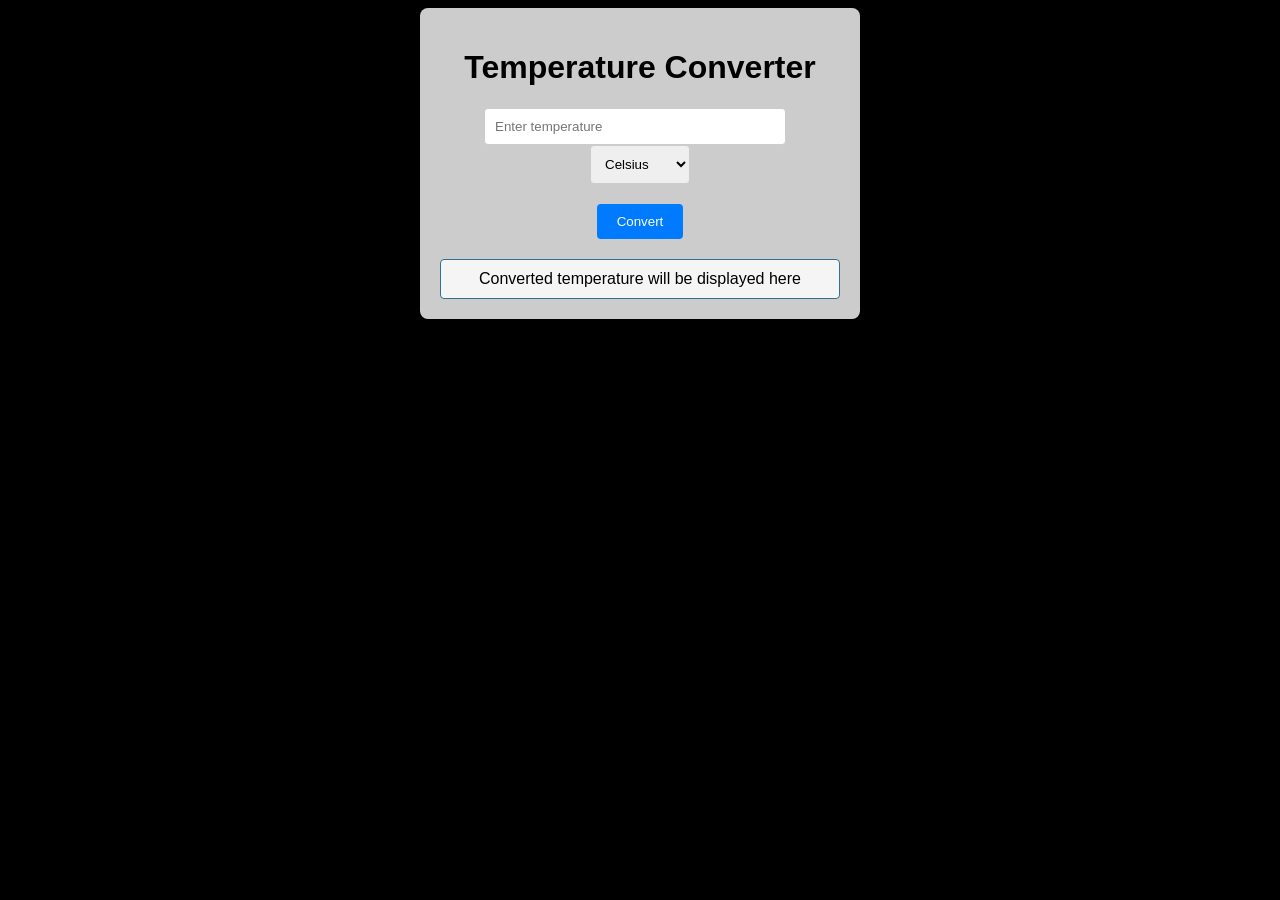
<file: conversion/main.html>
<!DOCTYPE html>
<html lang="en">
<head>
    <meta charset="UTF-8">
    <meta name="viewport" content="width=device-width, initial-scale=1.0">
    <link rel="stylesheet" href="styles.css">
    <title>Temperature Converter</title>
</head>
<body>
    <div class="container">
        <h1>Temperature Converter</h1>
        <div class="input-group">
            <input type="number" id="temperatureInput" placeholder="Enter temperature">
            <select id="unitSelect">
                <option value="celsius">Celsius</option>
                <option value="fahrenheit">Fahrenheit</option>
                <option value="kelvin">Kelvin</option>
            </select>
        </div>
        <button id="convertButton">Convert</button>
        <div id="resultArea">Converted temperature will be displayed here</div>
    </div>
    <script src="script.js"></script>
</body>
</html>
</file>
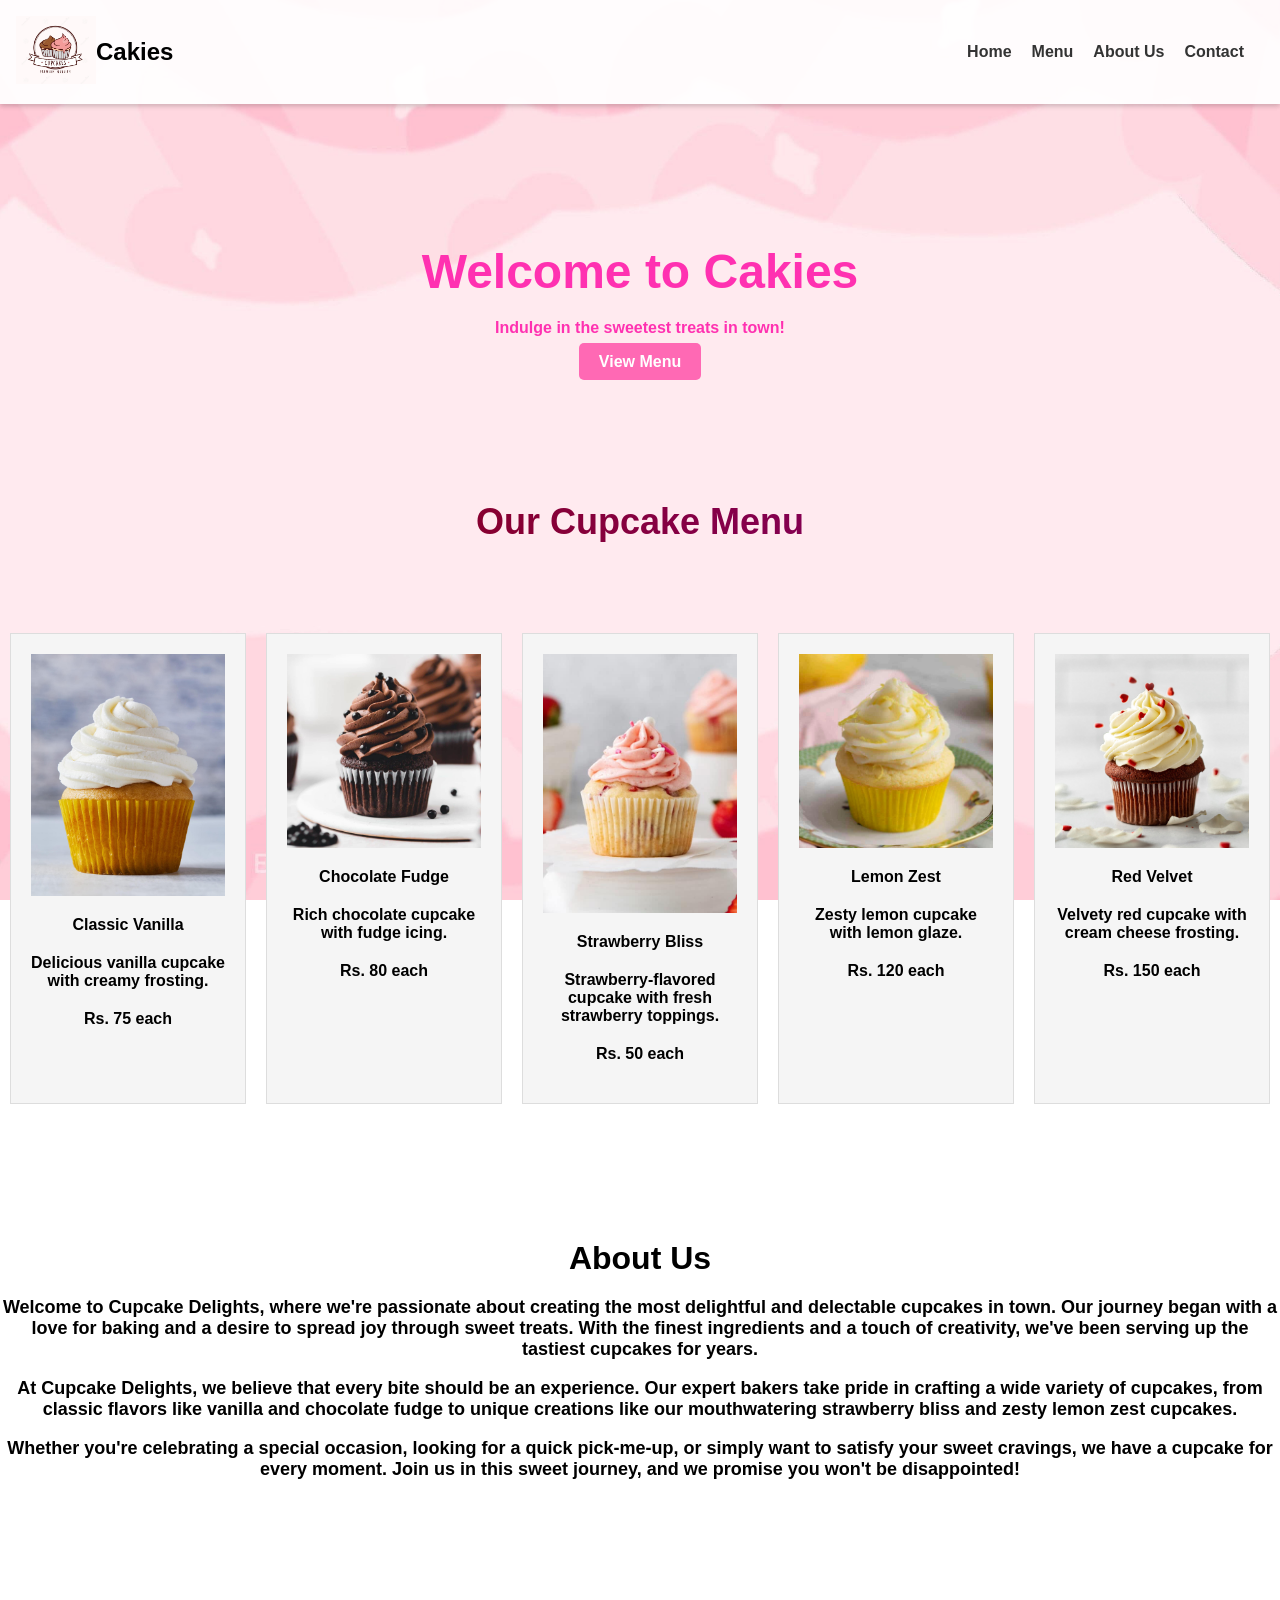
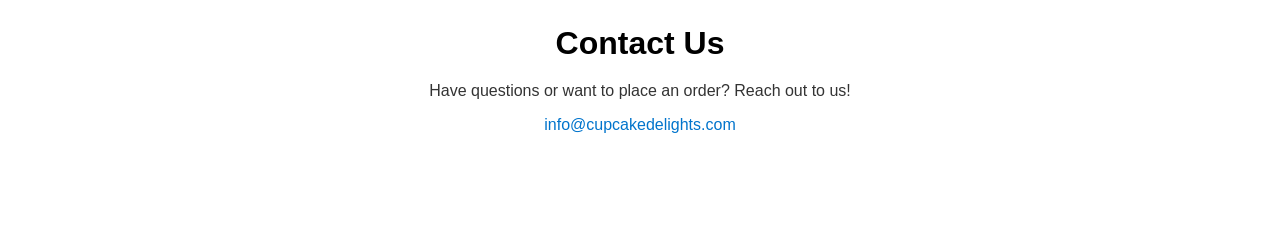
<file: LandingPage/main1.html>
<!DOCTYPE html>
<html lang="en">
<head>
    <meta charset="UTF-8">
    <meta name="viewport" content="width=device-width, initial-scale=1.0">
    <title>Your Cupcake Shop</title>
    <link rel="stylesheet" href="style.css">
</head>
<body>
  <header>
    <nav>
        <div class="header-content">
            <div class="logo">
                <img src="logo1.png" alt="Cupcake Delights">
            </div>
            <h1 class="site-name">Cakies</h1> <!-- Site name on the right -->
        </div>
            <ul class="nav-links">
                <li><a href="#home">Home</a></li>
                <li><a href="#menu">Menu</a></li>
                <li><a href="#about">About Us</a></li>
                <li><a href="#contact">Contact</a></li>
            </ul>
        </nav>
    </header>

    <section class="hero" id="home">
        <h1>Welcome to Cakies</h1>
        <p><strong>Indulge in the sweetest treats in town!</strong></p>
        <a href="#menu" class="btn">View Menu</a>
    </section>
    <h2 class="menu-heading">Our Cupcake Menu</h2>
    <section class="menu" id="menu">
      
      <div class="cupcake">
          <img src="vanilla.jpg" alt="Cupcake 1">
          <h3>Classic Vanilla</h3>
          <p>Delicious vanilla cupcake with creamy frosting.</p>
          <p class="price">Rs. 75 each</p>
      </div>
      <div class="cupcake">
          <img src="ch.jpg" alt="Cupcake 2">
          <h3>Chocolate Fudge</h3>
          <p>Rich chocolate cupcake with fudge icing.</p>
          <p class="price">Rs. 80 each</p>
      </div>
      <div class="cupcake">
          <img src="str.jpg" alt="Cupcake 3">
          <h3>Strawberry Bliss</h3>
          <p>Strawberry-flavored cupcake with fresh strawberry toppings.</p>
          <p class="price">Rs. 50 each</p>
      </div>
      <div class="cupcake">
          <img src="lem.jpg" alt="Cupcake 4">
          <h3>Lemon Zest</h3>
          <p>Zesty lemon cupcake with lemon glaze.</p>
          <p class="price">Rs. 120 each</p>
      </div>
      <div class="cupcake">
          <img src="red.jpg" alt="Cupcake 5">
          <h3>Red Velvet</h3>
          <p>Velvety red cupcake with cream cheese frosting.</p>
          <p class="price">Rs. 150 each</p>
      </div>
  </section>
  
    <section class="about" id="about">
        <h2>About Us</h2>
        <p style="color: black; font-weight: bold;font-size: 18px;">
        Welcome to Cupcake Delights, where we're passionate about creating the most delightful and delectable cupcakes in town. Our journey began with a love for baking and a desire to spread joy through sweet treats. With the finest ingredients and a touch of creativity, we've been serving up the tastiest cupcakes for years.</p>
        <p style="color: black; font-weight: bold;font-size: 18px;">
          At Cupcake Delights, we believe that every bite should be an experience. Our expert bakers take pride in crafting a wide variety of cupcakes, from classic flavors like vanilla and chocolate fudge to unique creations like our mouthwatering strawberry bliss and zesty lemon zest cupcakes.</p>
          <p style="color: black; font-weight: bold;font-size: 18px;">
            Whether you're celebrating a special occasion, looking for a quick pick-me-up, or simply want to satisfy your sweet cravings, we have a cupcake for every moment. Join us in this sweet journey, and we promise you won't be disappointed!</p>
    </section>

    <section class="contact" id="contact">
      <h2 class="contact-heading">Contact Us</h2>
      <p>Have questions or want to place an order? Reach out to us!</p>
      <a class="contact-link" href="mailto:info@cupcakedelights.com">info@cupcakedelights.com</a>
    </section>

    <footer>
        <p>&copy; 2023 Cupcake Delights</p>
    </footer>

    <script>
        // Smooth scrolling for navigation links
        document.querySelectorAll('a[href^="#"]').forEach(anchor => {
            anchor.addEventListener('click', function (e) {
                e.preventDefault();
    
                const targetId = this.getAttribute('href').substring(1);
                const targetElement = document.getElementById(targetId);
    
                if (targetElement) {
                    window.scrollTo({
                        behavior: 'smooth',
                        top: targetElement.offsetTop
                    });
                }
            });
        });
    </script>
</body>
</html>
</file>
<file: conversion/styles.css>
body {
    font-family: Arial, sans-serif;
    background-color: black;
}

.container {
    max-width: 400px;
    margin: 0 auto;
    
    padding: 20px;
    border-radius: 8px;
    box-shadow: 0 0 10px rgba(0, 0, 0, 0.2);
    text-align: center;
    backdrop-filter: blur(-500px); /* Add a blur effect to the result area */
    background-color: rgba(255, 255, 255, 0.8); 
}

.input-group {
    margin: 20px 0;
}

input {
    width: 70%;
    padding: 10px;
    border: 1px solid #ccc;
    border-radius: 4px;
    margin-right: 10px;
}

select {
    width: 25%;
    padding: 10px;
    border: 1px solid #ccc;
    border-radius: 4px;
}

button {
    padding: 10px 20px;
    background-color: #007bff;
    color: #fff;
    border: none;
    border-radius: 4px;
    cursor: pointer;
}

#resultArea {
    margin-top: 20px;
    padding: 10px;
    backdrop-filter: blur(100px); /* Add a blur effect to the result area */
    background-color: rgba(255, 255, 255, 0.8); /* Semi-transparent background color */
    border: 1px solid #31708f;
    border-radius: 4px;
}
</file>
<file: LandingPage/style.css>
/* styles.css */

/* Reset some default styles */
body, ul {
    margin: 0;
    padding: 0;
}

/* Basic styling */
body {
    font-family: Arial, sans-serif;
    background-image: url('bg12.jpg'); /* Replace with your image URL */
    background-size: cover;
    background-attachment: fixed; /* Add this line to make the background fixed */
    background-position: center;
    background-repeat: no-repeat;
    color: #fff;
}

header {
    background-color: rgba(255, 255, 255, 0.308); /* Add a semi-transparent background for readability */
    box-shadow: 0px 2px 5px rgba(0, 0, 0, 0.1);
    position: sticky;
    top: 0;
    z-index: 999;
}

nav {
    background-color: rgba(255, 255, 255, 0.9); /* Add a semi-transparent background */
    box-shadow: 0px 2px 5px rgba(0, 0, 0, 0.1);
    position: sticky;
    top: 0;
    z-index: 999;
    display: flex; /* Display the logo and links in a horizontal line */
    justify-content: space-between; /* Align items horizontally with space between */
    align-items: center; /* Align items vertically in the center */
    padding: 1rem;
}



.nav-links {
    list-style: none;
    display: flex; /* Display the links in a horizontal line */
    align-items: center; /* Align items vertically in the center */
}

.nav-links li {
    margin-right: 20px;
}

.nav-links a {
    text-decoration: none;
    color: #333;
    font-weight: bold;
}



.hero {
     /* Replace with your hero image URL */
    background-size: cover;
    color: rgba(255, 38, 172, 0.947);
    text-align: center;
    padding: 100px 0;
    background-attachment: fixed;
}

.hero h1 {
    font-size: 3rem;
    margin-bottom: 20px;
}

.btn {
    background-color: #FF69B4;
    color: #fff;
    padding: 10px 20px;
    border: none;
    border-radius: 5px;
    text-decoration: none;
    font-weight: bold;
}

.menu, .about, .contact {
    padding: 50px 0;
    text-align: center;
}

.menu h2, .about h2, .contact h2, .menu p,.menu h3 {
    font-size: 2rem;
    margin-bottom: 20px;
    color: black;
}

.footer {
    background-color: #333;
    color: #fff;
    text-align: center;
    padding: 10px 0;
}


.menu {
    display: flex;
    flex-wrap: wrap;
    justify-content: space-between;
}

/* Define the styles for the cupcake containers */
.cupcake {
    flex: 1; /* Distribute available space equally among cupcake containers */
    margin: 10px;
    padding: 20px;
    background-color: #f5f5f5;
    border: 1px solid #ddd;
    text-align: center;
}

/* Style the cupcake images */
.cupcake img {
    max-width: 100%;
    height: auto;
}

/* Style the text inside the cupcake containers */
.cupcake h3,
.cupcake p,
.cupcake .price {
    color: black;
    font-weight: bold;
    font-size: 16px;
}

/* Adjust margin for the heading */
.menu-heading {
    text-align: center; /* Center the text */
    font-size: 36px; /* Adjust the font size as needed */
    background: linear-gradient(to right, #8B0000, #800080);
    -webkit-background-clip: text;
    background-clip: text;
    color: transparent; /* Hide the text color to show the gradient */
    margin: 20px 0; /* Add some margin for spacing */
    padding: 10px; /* Add padding for better visibility */
}
.contact-heading {
    font-family: Arial, sans-serif; /* Specify your desired font family */
    font-size: 24px; /* Adjust the font size as needed */
    color: #000; /* Set the text color */
}

/* Style the paragraph text */
.contact-heading + p {
    font-family: Arial, sans-serif; /* Specify your desired font family */
    font-size: 16px; /* Adjust the font size as needed */
    color: #333; /* Set the text color */
}

/* Style the email link */
.contact-link {
    font-family: Arial, sans-serif; /* Specify your desired font family */
    font-size: 16px; /* Adjust the font size as needed */
    color: #0074cc; /* Set the link color */
    text-decoration: none; /* Remove the default underline for links */
}

.contact-link:hover {
    text-decoration: underline; /* Add underline on hover for the link */
}

.header-content {
    display: flex;
    align-items: center;

}

/* Style the logo */
.logo img {
    width: 80px; /* Adjust the logo size as needed */
    height: auto;
}

/* Style the site name */

.site-name {
    font-size: 24px; /* Adjust the font size as needed */
    color: #000; /* Set the text color */
    font-weight: bold;
}

/* Media query for screens with a width of 768px or less */
@media (max-width: 500px) {
    /* Adjust alignment and other styles for smaller screens */
    .site-name {
        text-align: left;
    }
}
</file>
